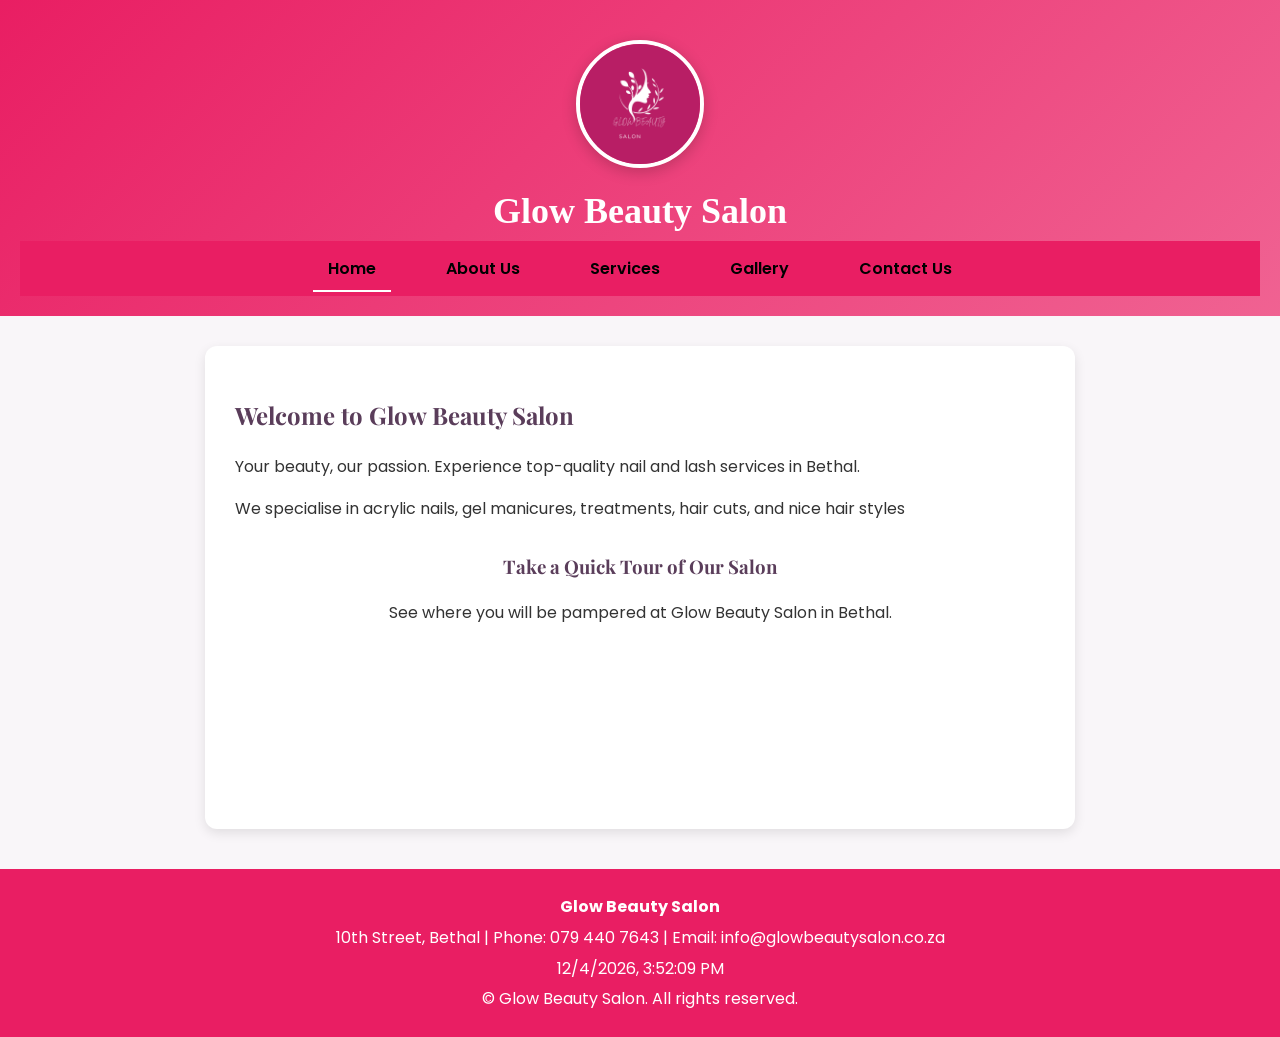
<file: index.html>
<!DOCTYPE html>
<html lang="en">
<head>
    <meta charset="UTF-8">
    <meta name="viewport" content="width=device-width, initial-scale=1.0">
    <title>Home | GLOW BEAUTY SALON | welcome</title>
    <link rel="stylesheet" href="style.css">
    <meta name="description" content="Glow Beauty Salon Bethal offers professional Hair, Nails, Braids and Skincare. Book acrylic nails, manicures and facials today.">
<meta name="keywords" content="beauty salon Bethal, nails Bethal, hair salon, acrylic nails, skincare">
<!-- PUT SCRIPT HERE -->
  <script src="script.js" defer></script>
</head>

<body>
    <header>
  <div class="logo-left">
    <img src="images/logo.png" alt="Glow Beauty Salon Logo">
    <span class="org-name">Glow Beauty Salon</span>
  </div>

  <nav>
    <button class="menu-icon"
    onclick="toggleMenu()">☰</button>
    <ul id="navMenu">
      <li><a href="index.html" 
    class="active">Home</a></li>
      <li><a href="about.html">About Us</a></li>
      <li><a href="services.html">Services</a></li>
      <li><a href="gallery.html">Gallery</a></li>
      <li><a href="contact.html">Contact Us</a></li>
    </ul>
  </nav>
</header>

    <main>
        <div class="card">
        <section>
            <h2>Welcome to Glow Beauty Salon</h2>
            <p>Your beauty, our passion. Experience top-quality nail and lash services in Bethal.</p>
            <p>We specialise in acrylic nails, gel manicures, treatments, hair cuts, and nice hair styles</p>
        </section>
    
        <section>
            <section class="video-container">    
            <h3>Take a Quick Tour of Our Salon</h3>
            <p>See where you will be pampered at Glow Beauty Salon in Bethal.</p>
            
            <iframe
            width="560" 
            height="315" 
             src="https://www.youtube.com/embed/LdLeTcvlXEA?si=s8J_znd-UsJk1Gi0" 
            title="YouTube video player" 
            frameborder="0" 
            allow="accelerometer; autoplay; clipboard-write; encrypted-media; gyroscope; picture-in-picture; web-share" referrerpolicy="strict-origin-when-cross-origin" 
            allowfullscreen>
        </iframe>
        </section>
        </div>
    </main>

<!-- Footer with Live Date + Auto Year -->
<footer>
  <div class="footer-content">
    <p><strong>Glow Beauty Salon</strong></p>
    <p>10th Street, Bethal | Phone: 079 440 7643 | Email: info@glowbeautysalon.co.za</p>
    
    <p id="dateTime"></p> <!-- Live date/time updates here -->
    <p>&copy;<span id="currentYear"></span> Glow Beauty Salon. All rights reserved.</p> <!-- Auto year -->
  </div>
</footer>
</body>
</html>
</file>
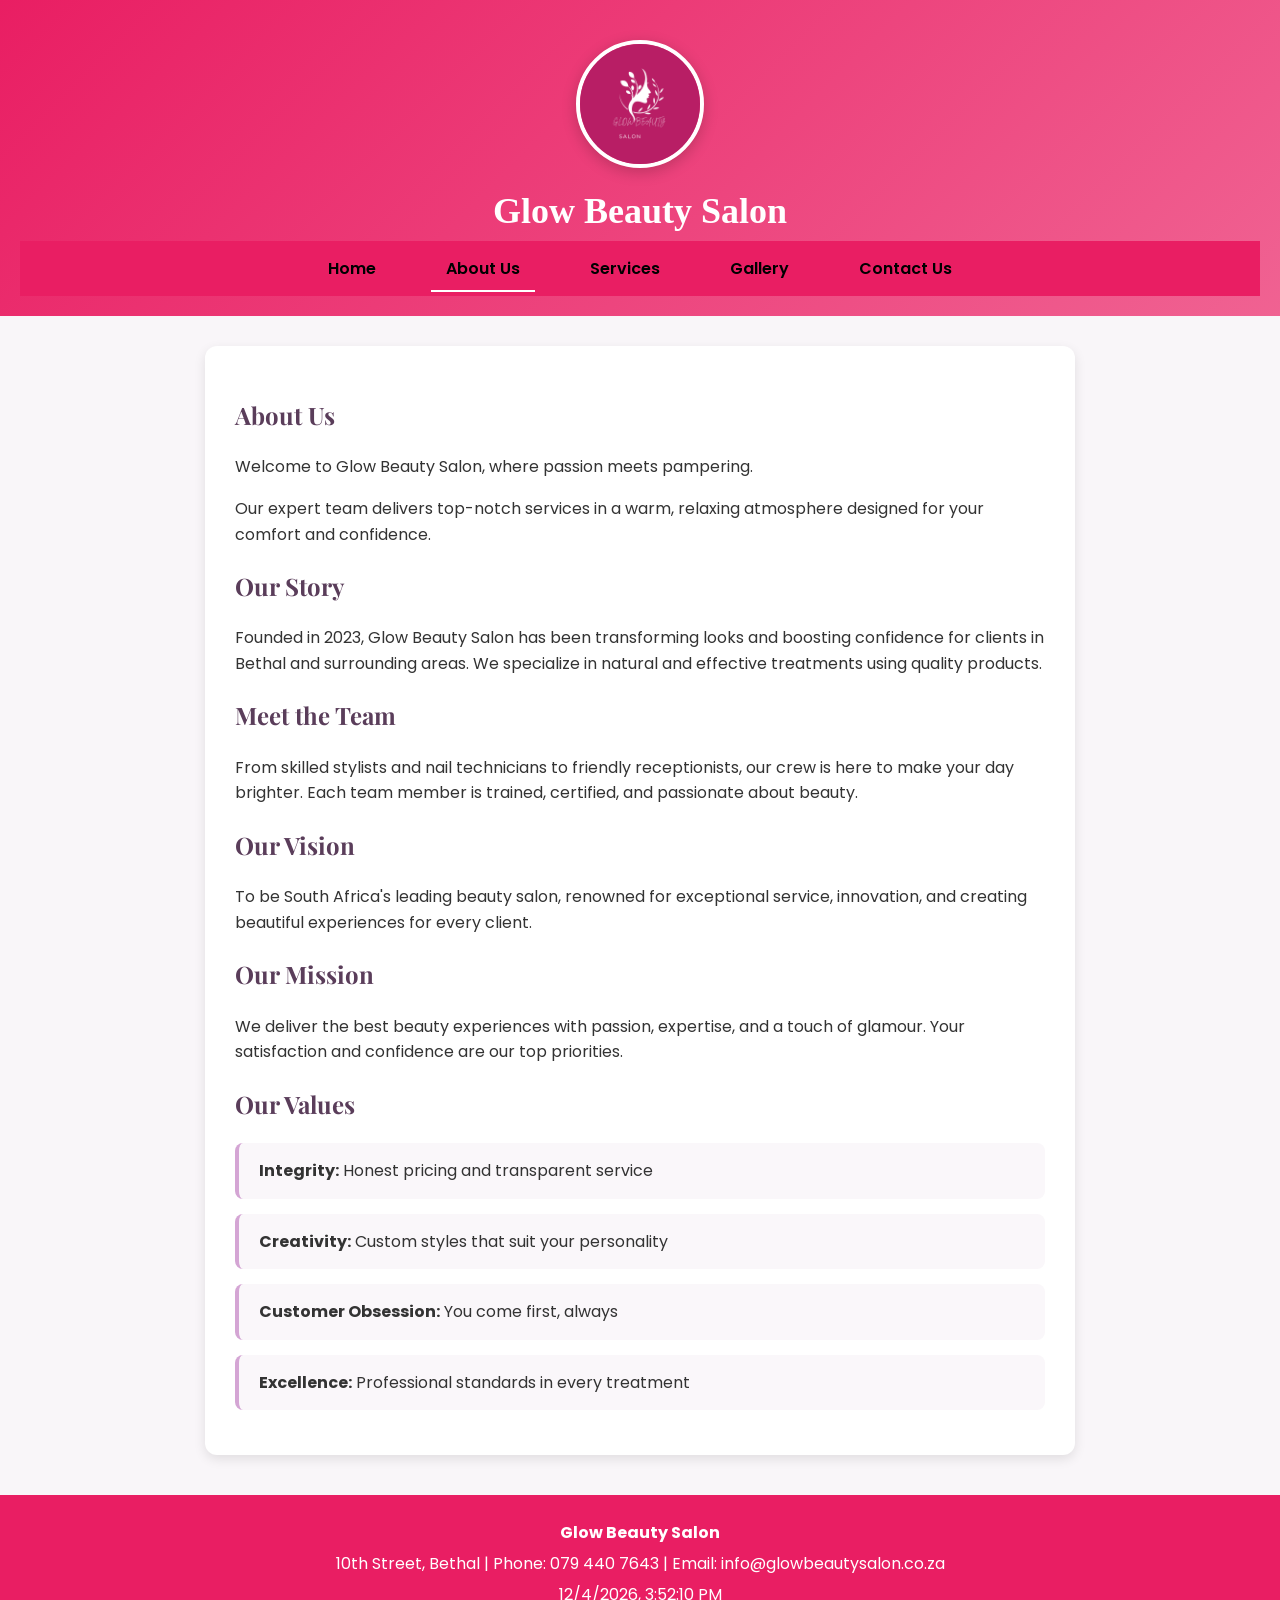
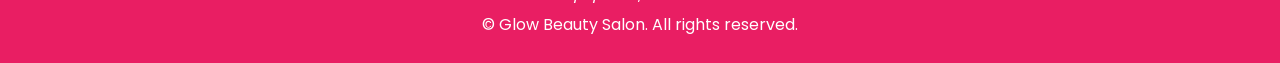
<file: about.html>
<!DOCTYPE html>
<html lang="en">
<head>
    <meta charset="UTF-8">
    <meta name="viewport" content="width=device-width, initial-scale=1.0">
    <title>Contact Us - GLOW BEAUTY SALON </title>
    <link rel="stylesheet" href="style.css"> 
    <meta name="description" content="Glow Beauty Salon Bethal offers professional hair, nails, braids and skincare. Book acrylic nails, manicures and facials today.">
<meta name="keywords" content="beauty salon Bethal, nails Bethal, hair salon, acrylic nails">
<!-- PUT SCRIPT HERE -->
  <script src="script.js" defer></script>
</head>

<body>
    <header>
  <div class="logo-left">
    <img src="images/logo.png" alt="Glow Beauty Salon Logo">
    <span class="org-name">Glow Beauty Salon</span>
  </div>
    
    <nav>
        <button class="menu-icon"
    onclick="toggleMenu()">☰</button>
      <ul id="navMenu">
        <li><a href="index.html">Home</a></li>
        <li><a href="about.html" class="active">About Us</a></li> <!-- 3 lines appear here -->
        <li><a href="services.html">Services</a></li>
        <li><a href="gallery.html">Gallery</a></li>
        <li><a href="contact.html">Contact Us</a></li>
      </ul>
    </nav>
  </header>

  <!-- Main Content -->
  <main class="home-main">
    <div class="card">
      <section>
        <h1>About Us</h1>
        <p>Welcome to Glow Beauty Salon, where passion meets pampering.</p>
        <p>Our expert team delivers top-notch services in a warm, relaxing atmosphere designed for your comfort and confidence.</p>
      </section>
      
      <section>
        <h2>Our Story</h2>
        <p>Founded in 2023, Glow Beauty Salon has been transforming looks and boosting confidence for clients in Bethal and surrounding areas. We specialize in natural and effective treatments using quality products.</p>
      </section>
      
      <section>
        <h2>Meet the Team</h2>
        <p>From skilled stylists and nail technicians to friendly receptionists, our crew is here to make your day brighter. Each team member is trained, certified, and passionate about beauty.</p>
      </section>
      
      <section>
        <h2>Our Vision</h2>
        <p>To be South Africa's leading beauty salon, renowned for exceptional service, innovation, and creating beautiful experiences for every client.</p>
      </section>
      
      <section>
        <h2>Our Mission</h2>
        <p>We deliver the best beauty experiences with passion, expertise, and a touch of glamour. Your satisfaction and confidence are our top priorities.</p>
      </section>
      
      <section>
        <h2>Our Values</h2>
        <ul>
          <li><strong>Integrity:</strong> Honest pricing and transparent service</li>
          <li><strong>Creativity:</strong> Custom styles that suit your personality</li>
          <li><strong>Customer Obsession:</strong> You come first, always</li>
          <li><strong>Excellence:</strong> Professional standards in every treatment</li>
        </ul>
      </section>
    </div>
  </main>

<!-- Footer with Live Date + Auto Year -->
<footer>
  <div class="footer-content">
    <p><strong>Glow Beauty Salon</strong></p>
    <p>10th Street, Bethal | Phone: 079 440 7643 | Email: info@glowbeautysalon.co.za</p>
    
    <p id="dateTime"></p> <!-- Live date/time updates here -->
    <p>&copy;<span id="currentYear"></span> Glow Beauty Salon. All rights reserved.</p> <!-- Auto year -->
  </div>
</footer>
</body>
</html>
</file>
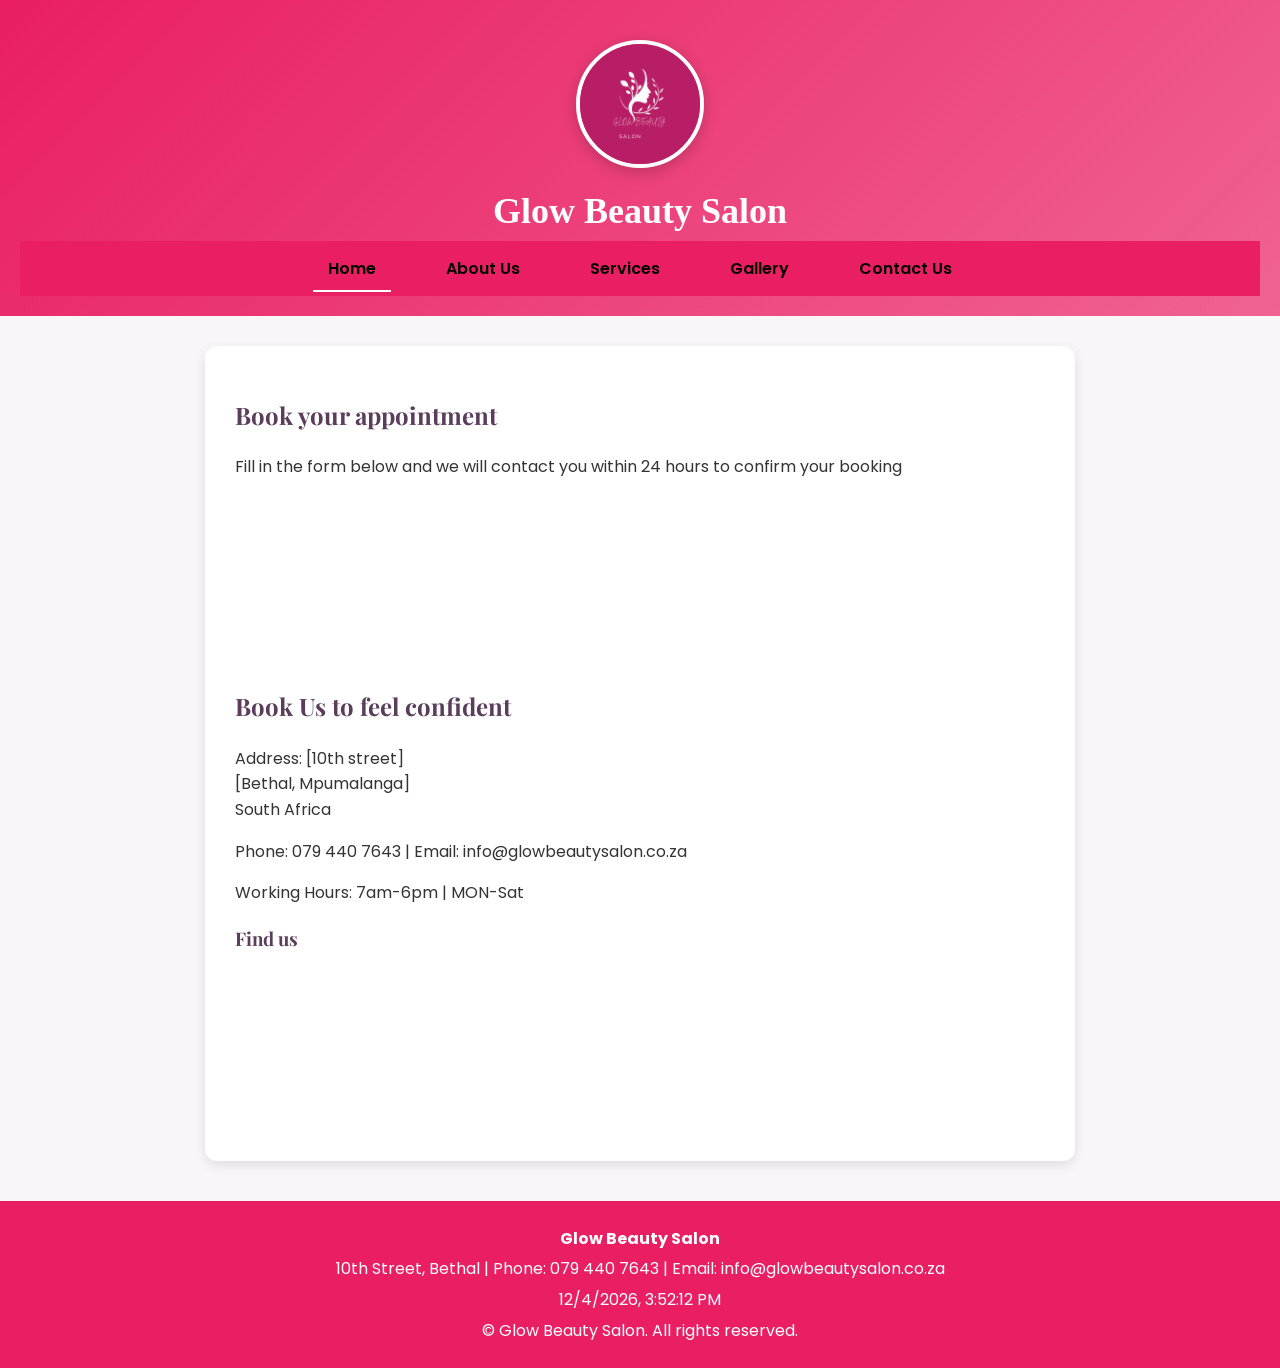
<file: contact.html>
<!DOCTYPE html>
<html lang="en">
<head>
    <meta charset="UTF-8">
    <meta name="viewport" content="width=device-width, initial-scale=1.0">
    <title>Contact Us - GLOW BEAUTY SALON </title>
    <link rel="stylesheet" href="style.css"> 
    <meta name="description" content="Glow Beauty Salon Bethal offers professional hair, nails, braids and skincare. Book acrylic nails, manicures and facials today.">
<meta name="keywords" content="beauty salon Bethal, nails Bethal, hair salon, acrylic nails">
<!-- PUT SCRIPT HERE -->
  <script src="script.js" defer></script>
</head>

<body>
    <header>
  <div class="logo-left">
    <img src="images/logo.png" alt="Glow Beauty Salon Logo">
    <span class="org-name">Glow Beauty Salon</span>
  </div>
  
  <nav>
    <button class="menu-icon"
    onclick="toggleMenu()">☰</button>
    <ul id="navMenu">
      <li><a href="index.html" class="active">Home</a></li>
      <li><a href="about.html">About Us</a></li>
      <li><a href="services.html">Services</a></li>
      <li><a href="gallery.html">Gallery</a></li>
      <li><a href="contact.html">Contact Us</a></li>
    </ul>
  </nav>
</header>

    
    <main>
        <div class="card"> 
        <section>
            <h2>Book your appointment</h2>
            <p>Fill in the form below and we will contact you within 24 hours to confirm your booking</p>

            <div class="form-container">
            <iframe 
            src="https://docs.google.com/forms/d/e/1FAIpQLSfKIK7qQVG1io6HuPpJ74ABXM8djNuO7EXPuwPE5-x5bz_Uag/viewform?embedded=true" 
            width="650" 
            height="800" 
            frameborder="0" 
            marginheight="0" 
            marginwidth="0">
            Loading…
            
        </iframe>
            </div>
        </section>

        <section>
        <h2>Book Us to feel confident</h2>
            <p>Address: [10th street] <br>[Bethal, Mpumalanga]<br>South Africa</p>
            <p>Phone: 079 440 7643 | Email: info@glowbeautysalon.co.za</p>
            <p>Working Hours: 7am-6pm | MON-Sat</p>

            <h3>Find us</h3>

            <iframe src="https://www.google.com/maps/embed?pb=!1m18!1m12!1m3!1d57146.407727036436!2d29.412736258936036!3d-26.466993090121132!2m3!1f0!2f0!3f0!3m2!1i1024!2i768!4f13.1!3m3!1m2!1s0x1eeba043762c09f1%3A0x50d0b42f5dc67631!2sBethal%2C%202310!5e0!3m2!1sen!2sza!4v1777576342127!5m2!1sen!2sza" width="600" height="450" style="border:0;" allowfullscreen="" loading="lazy" referrerpolicy="no-referrer-when-downgrade"></iframe>
            
        </section>
    </div>
    </main>

<!-- Footer with Live Date + Auto Year -->
<footer>
  <div class="footer-content">
    <p><strong>Glow Beauty Salon</strong></p>
    <p>10th Street, Bethal | Phone: 079 440 7643 | Email: info@glowbeautysalon.co.za</p>
    
    <p id="dateTime"></p> <!-- Live date/time updates here -->
    <p>&copy;<span id="currentYear"></span> Glow Beauty Salon. All rights reserved.</p> <!-- Auto year -->
  </div>
</footer>
</body>
</html>
</file>
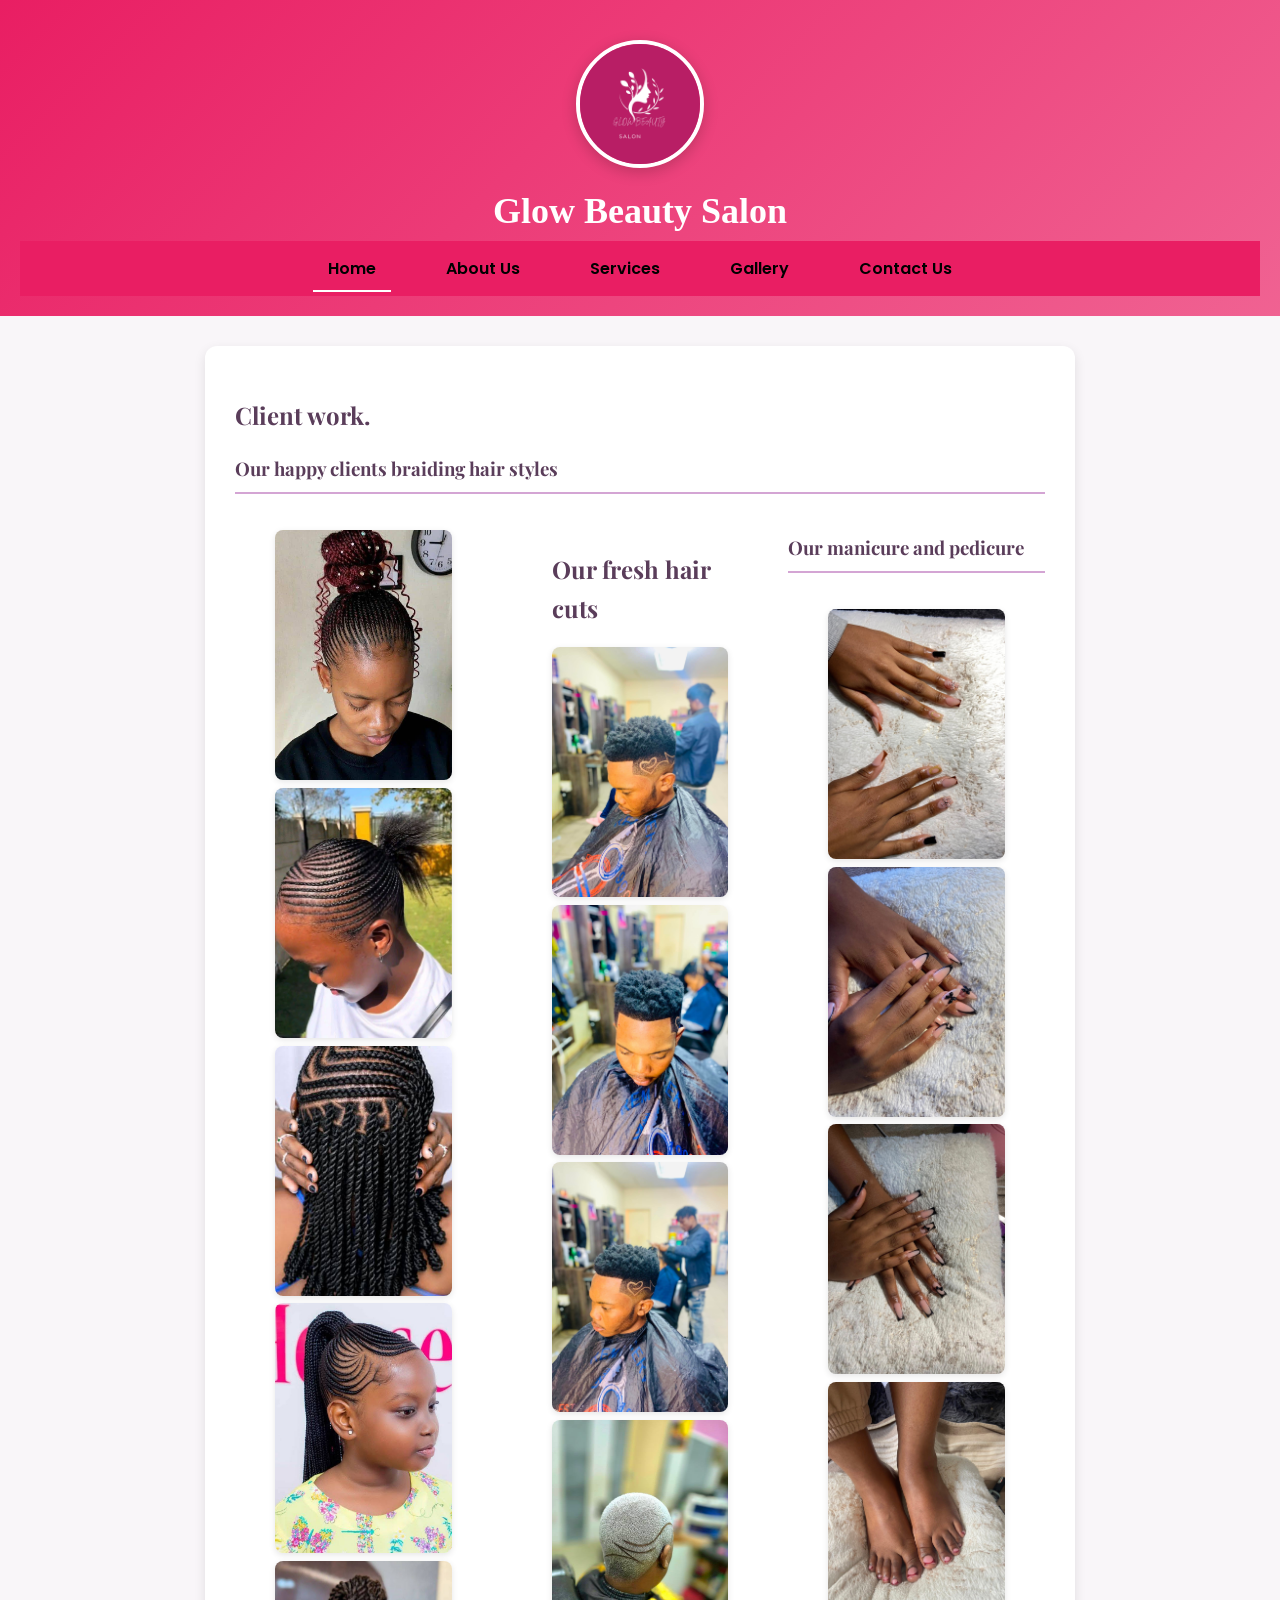
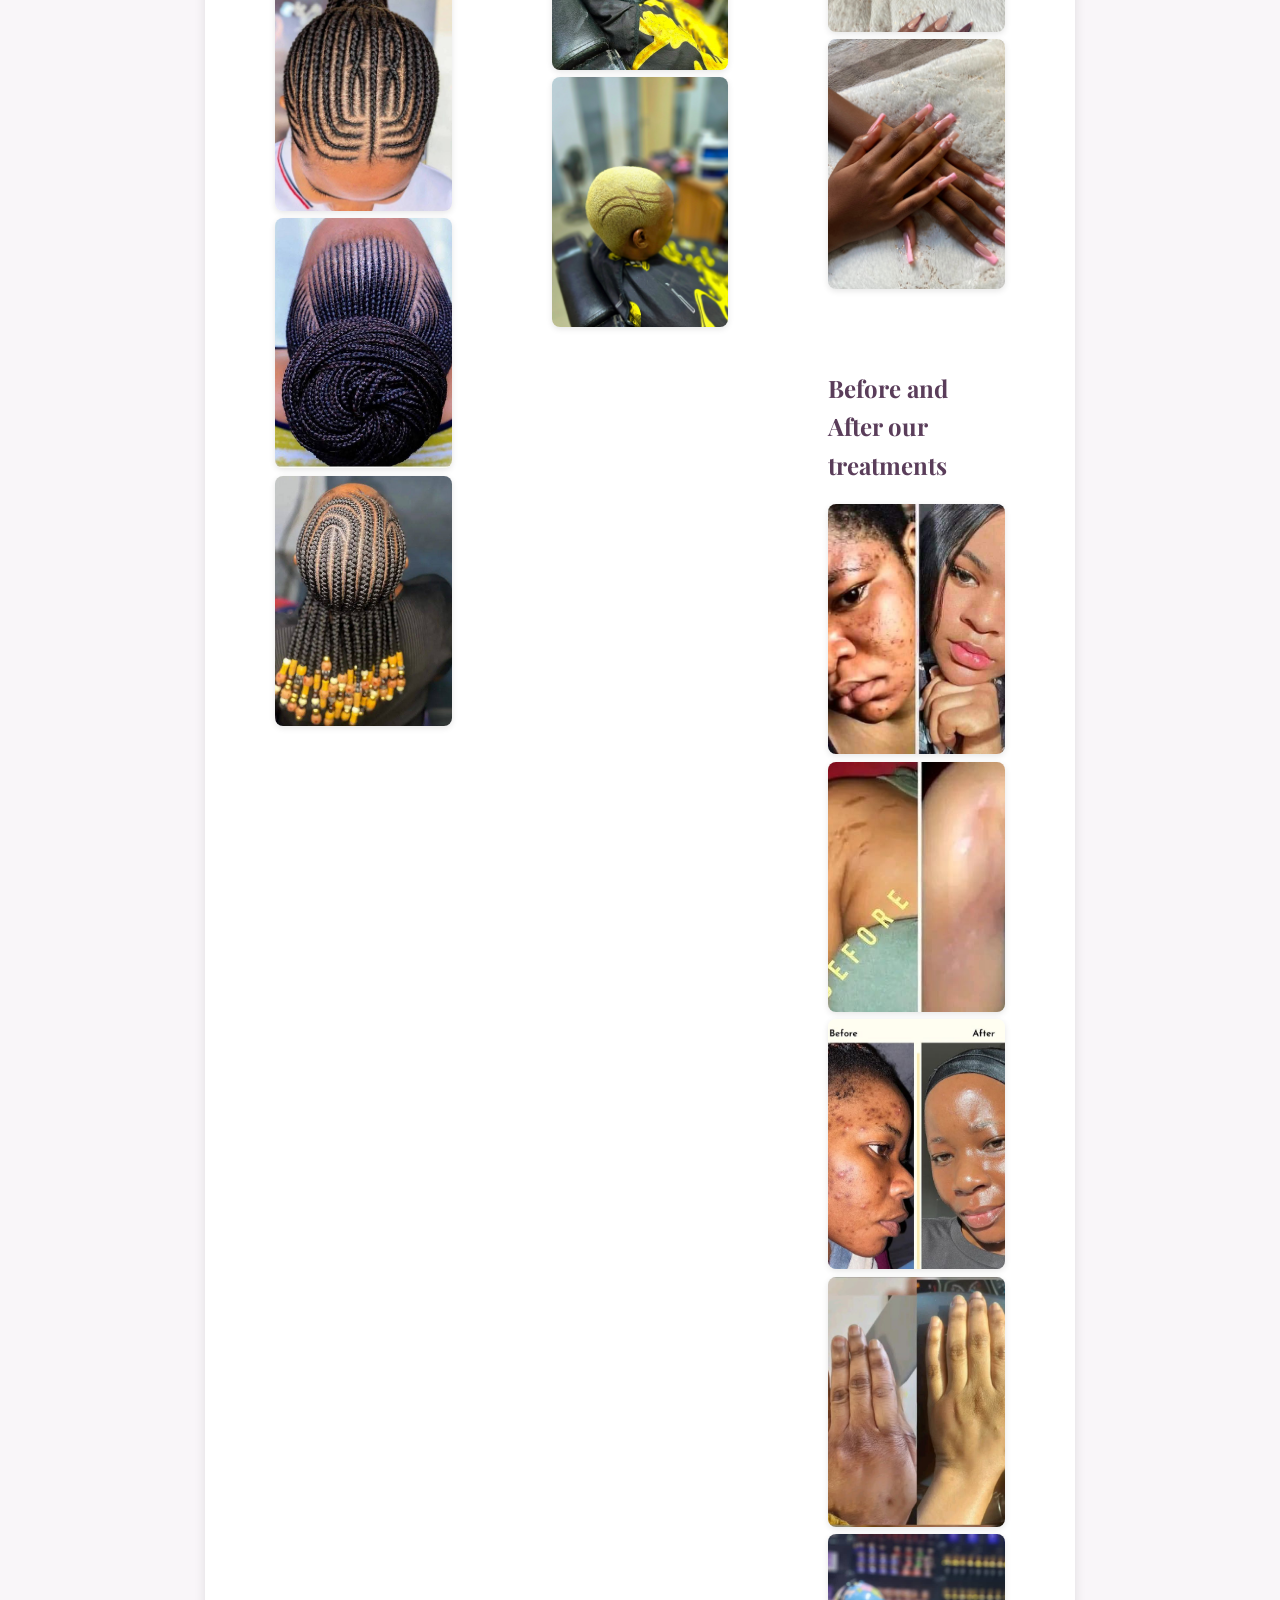
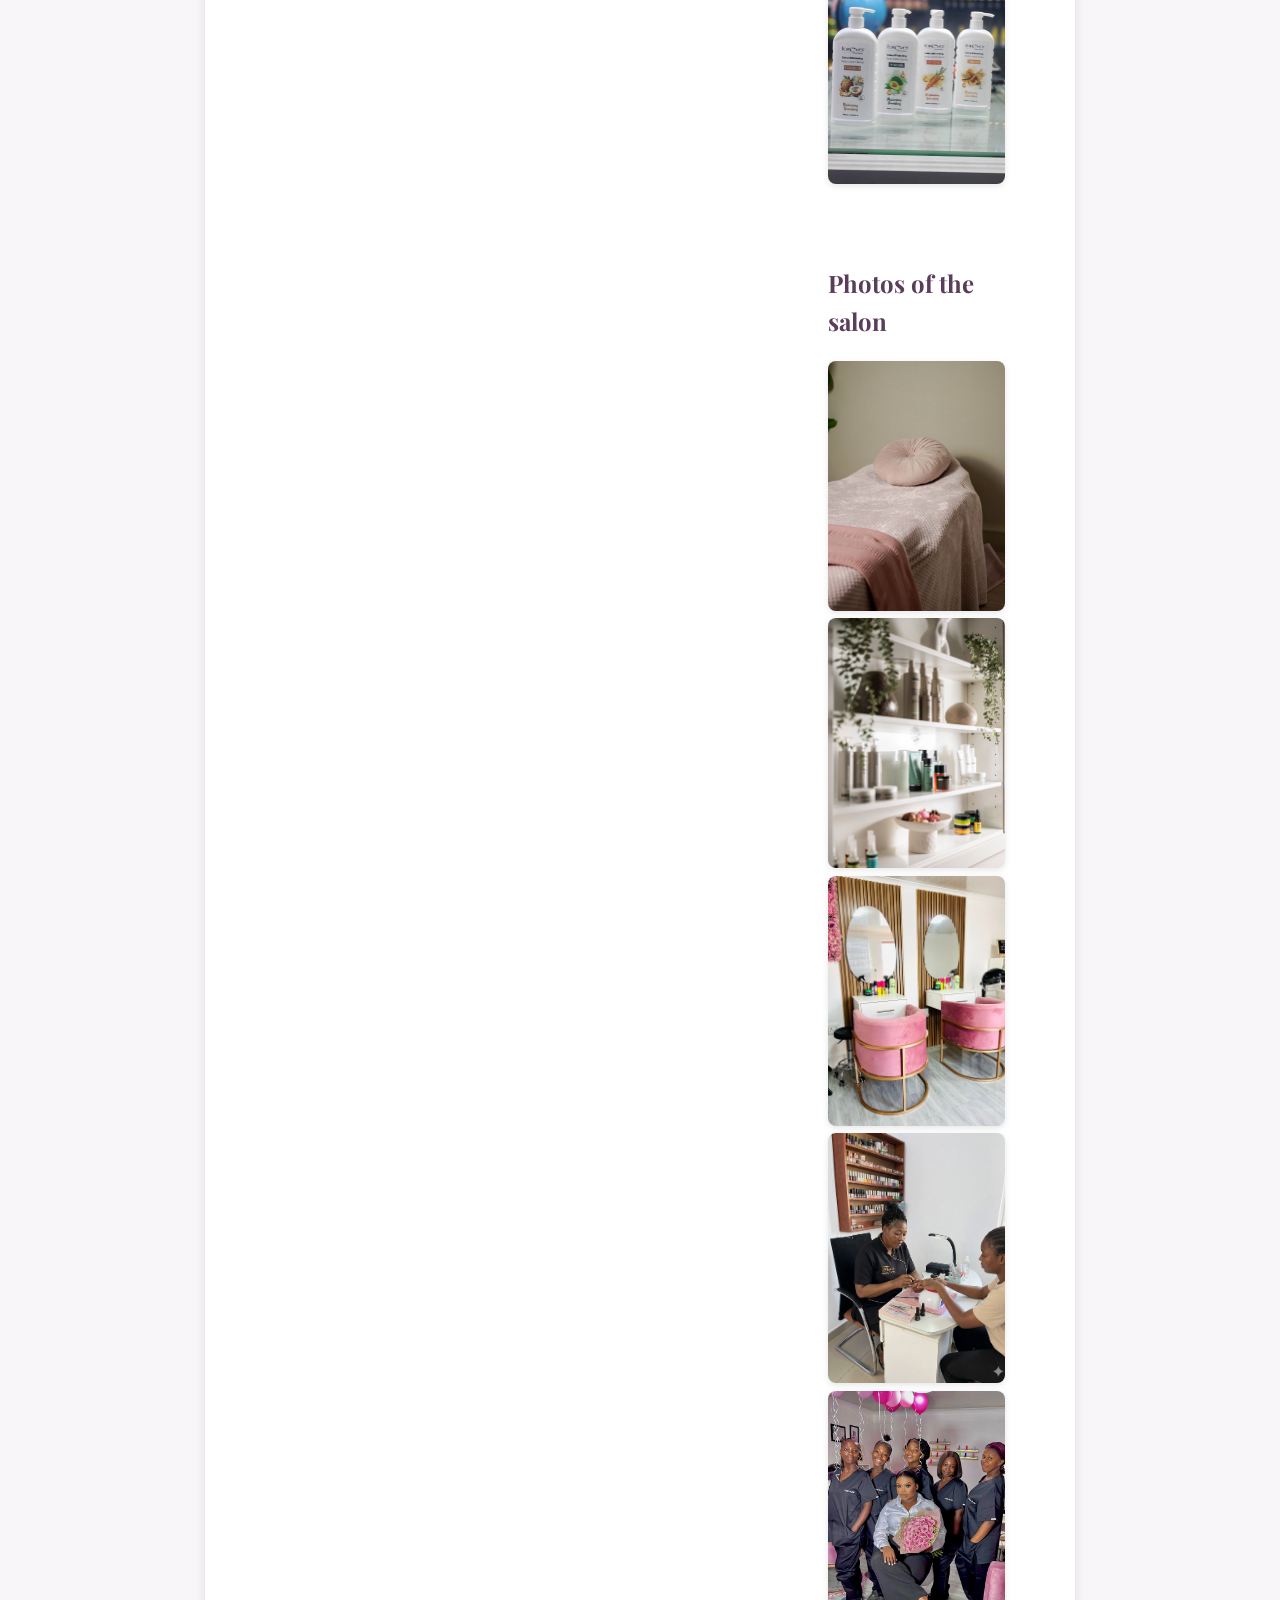
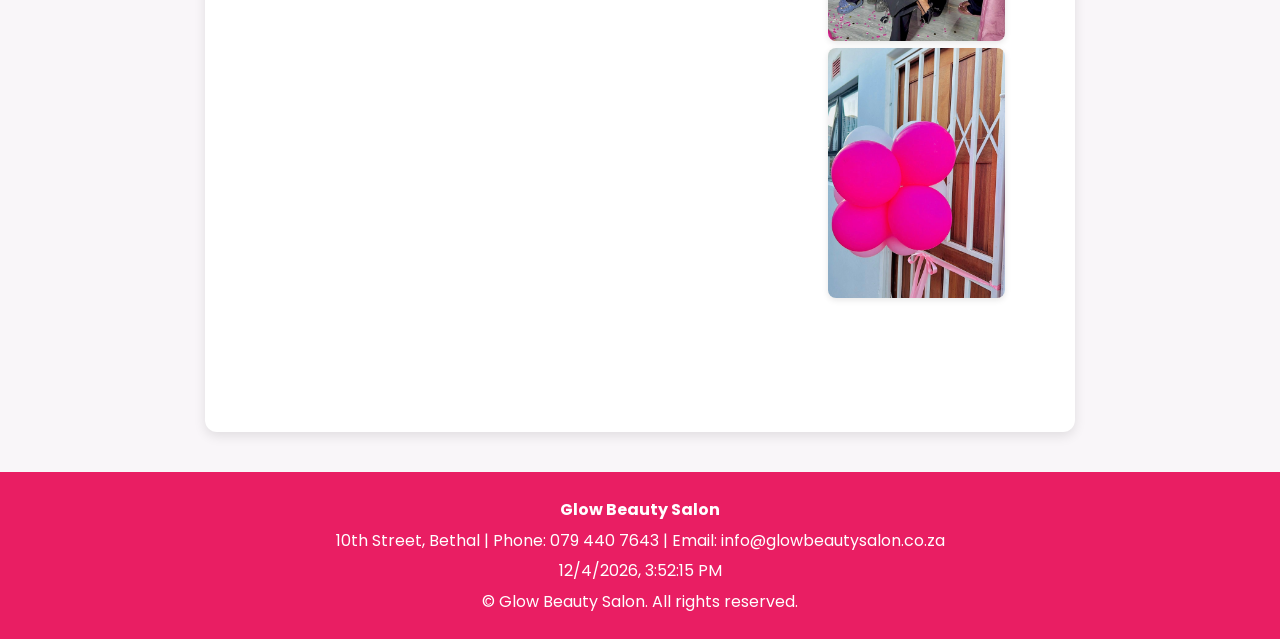
<file: gallery.html>
<!DOCTYPE html>
<html lang="en">
<head>
    <meta charset="UTF-8">
    <meta name="viewport" content="width=device-width, initial-scale=1.0">
    <title>Gallery | GLOW BEAUTY SALON</title>
    <link rel="stylesheet" href="style.css">
    <meta name="description" content="Glow Beauty Salon Bethal offers professional hair, nails, braids and skincare. Book acrylic nails, manicures and facials today.">
<meta name="keywords" content="beauty salon Bethal, nails Bethal, hair salon, acrylic nails">
<!-- PUT SCRIPT HERE -->
  <script src="script.js" defer></script>
</head>

<body>
    <header>
  <div class="logo-left">
    <img src="images/logo.png" alt="Glow Beauty Salon Logo">
    <span class="org-name">Glow Beauty Salon</span>
  </div>
  
  <nav>
    <button class="menu-icon"
    onclick="toggleMenu()">☰</button>
    <ul id="navMenu">
      <li><a href="index.html" class="active">Home</a></li>
      <li><a href="about.html">About Us</a></li>
      <li><a href="services.html">Services</a></li>
      <li><a href="gallery.html">Gallery</a></li>
      <li><a href="contact.html">Contact Us</a></li>
    </ul>
  </nav>
</header>
    
    </nav>
    </header>
    <main>
        <div class="card">
        <section>
            
            <h2>Client work.</h2>


                <!--Hair Braids Section-->
                <div class="gallery-section">
                    <h3>Our happy clients braiding hair styles</h3>
                    <div class="gallery-grid">
                    <figure>          
                  <img src="images/braid1.jpg" alt="straight up"> 
                  <img src="images/braid2.jpg" alt="Hair style"> 
                  <img src="images/braid3.jpg" alt="Phair style"> 
                  <img src="images/braid4.jpg"  alt="hair style"> 
                  <img src="images/braid5.jpg" alt="hair style"> 
                  <img src="images/braid6.jpg" alt="hair style"> 
                  <img src="images/braid7.jpg" alt="braiding"> 
                  </figure>
                  <figure>     
                  <h2>Our fresh hair cuts</h2>
                  <img src="images/haircut1.jpg" alt="trimed cut">  
                  <img src="images/haircut2.jpg" alt="black dyed hair">  
                  <img src="images/haircut3.jpg" alt="styled cut">  
                  <img src="images/haircut4.jpg" alt="trimed cut">  
                  <img src="images/haircut5.jpg" alt="short hair cut">  
                  </figure>
                  <!--Manicure Section-->
                  <div class="gallery-section">  
                  <h3>Our manicure and pedicure</h3>
                  <div class="gallery-grid"> 
                    <figure>                        
                  <img src="images/nail1.jpg" alt="brown nails"> 
                  <img src="images/nail2.jpg" alt="black nails"> 
                  <img src="images/nail3.jpg" alt="black nails"> 
                  <img src="images/nail4.jpg" alt="pedicure"> 
                  <img src="images/nail5.jpg" alt="pink menicure">   
                  </figure>

                  <figure>          
                  <h2>Before and After our treatments</h2>
                  <img src="images/treatment1.jpg" alt="face treatment"> 
                  <img src="images/treatment2.jpg" alt="body treatment"> 
                  <img src="images/treatment3.jpg" alt="face treatmwnt"> 
                  <img src="images/treatment4.jpg" alt="hand treatment"> 
                  <img src="images/treatment5.jpg" alt="lotion"> 
                  </figure> 
                  <figure> 
                  <h2>Photos of the salon</h2>
                  <img src="images/salon1.jpg" alt="skin treatment room"> 
                  <img src="images/salon2.jpg" alt="essentials"> 
                  <img src="images/salon3.jpg" alt="hair section"> 
                  <img src="images/salon4.jpg" alt="nail section"> 
                  <img src="images/salon5.jpg" alt="team crew"> 
                  <img src="images/salon6.jpg" alt="salon building"> 
                  </figure>
                  </div>
</section>
</div>
    </main>

<!-- Footer with Live Date + Auto Year -->
<footer>
  <div class="footer-content">
    <p><strong>Glow Beauty Salon</strong></p>
    <p>10th Street, Bethal | Phone: 079 440 7643 | Email: info@glowbeautysalon.co.za</p>
    
    <p id="dateTime"></p> <!-- Live date/time updates here -->
    <p>&copy;<span id="currentYear"></span> Glow Beauty Salon. All rights reserved.</p> <!-- Auto year -->
  </div>
</footer>
</body>
</html>
</file>
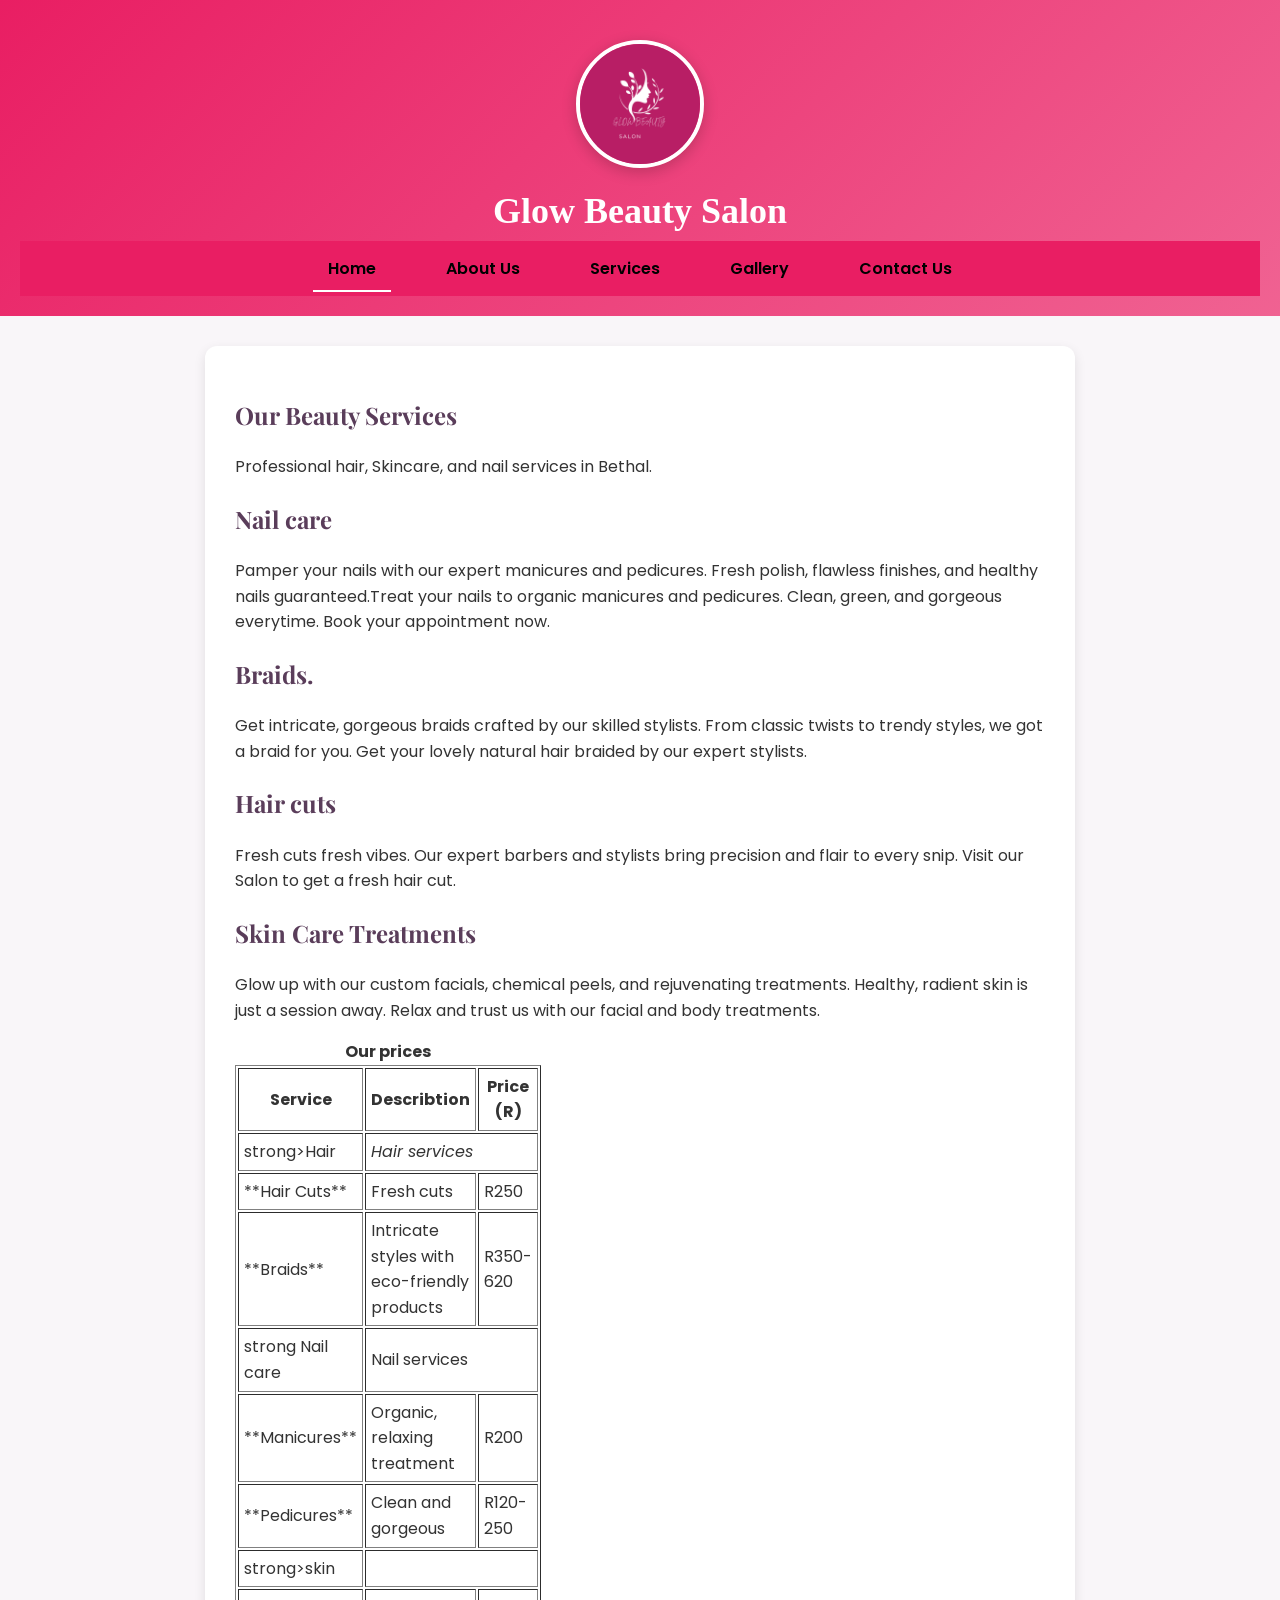
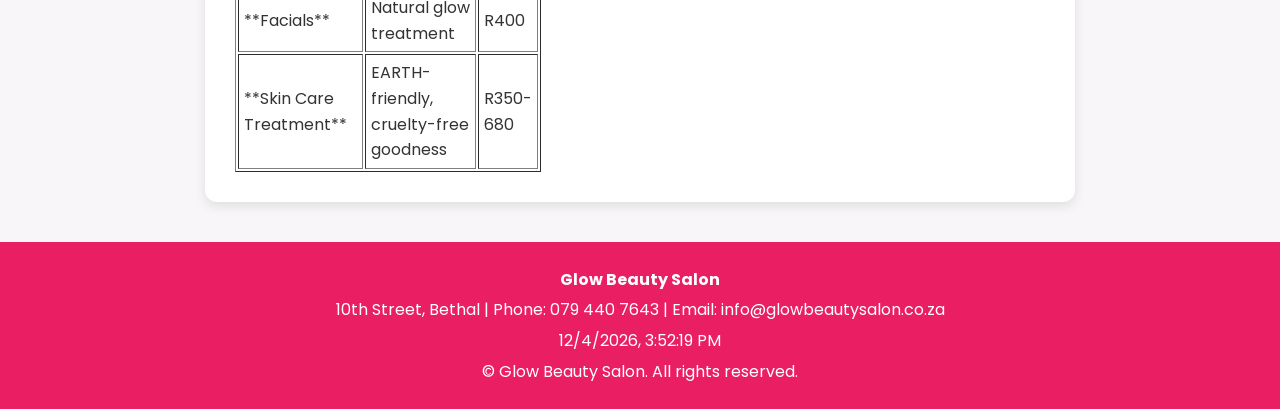
<file: services.html>
<!DOCTYPE html>
<html lang="en">
<head>
    <meta charset="UTF-8">
    <meta name="viewport" content="width=device-width, initial-scale=1.0">
    <title>Services and Prices | GLOW BEAUTY SALON Bethal</title>
    <link rel="stylesheet" href="style.css">
    <meta name="description" content="Glow Beauty Salon Bethal offers professional Hair, Nails, Braids and Skincare. Book acrylic nails, manicures and facials today.">
<meta name="keywords" content="beauty salon Bethal, nails Bethal, hair salon, acrylic nails">
  <!-- PUT SCRIPT HERE -->
  <script src="script.js" defer></script>  
</head>

<body>
    <header>
  <div class="logo-left">
    <img src="images/logo.png" alt="Glow Beauty Salon Logo">
    <span class="org-name">Glow Beauty Salon</span>
  </div>
  
  <nav>
    <button class="menu-icon"
    onclick="toggleMenu()">☰</button>
    <ul id="navMenu">
      <li><a href="index.html" class="active">Home</a></li>
      <li><a href="about.html">About Us</a></li>
      <li><a href="services.html">Services</a></li>
      <li><a href="gallery.html">Gallery</a></li>
      <li><a href="contact.html">Contact Us</a></li>
    </ul>
  </nav>
</header>

    <main>
        <div class="card">
        <section>
            <h2>Our Beauty Services</h2>
            <p> Professional hair, Skincare, and nail services in Bethal.</p>
        </section>

    
    <section>
    
    <h2>Nail care</h2>
    <p> Pamper your nails with our expert manicures and pedicures. Fresh polish, 
        flawless finishes, and healthy nails guaranteed.Treat your nails to organic manicures
        and pedicures. Clean, green, and gorgeous everytime. Book your appointment now.</p>
    <h2>Braids.</h2>
    <p>Get intricate, gorgeous braids crafted by our skilled stylists. From classic 
        twists to trendy styles, we got a braid for you. Get your lovely natural hair 
        braided by our expert stylists.</p>
    <h2>Hair cuts</h2>
    <p>Fresh cuts fresh vibes. Our expert barbers and stylists bring precision and 
        flair to every snip. Visit our Salon to get a fresh hair cut.</p>
    <h2>Skin Care Treatments</h2>
    <p>Glow up with our custom facials, chemical peels, and rejuvenating treatments.
         Healthy, radient skin is just a session away. Relax and trust us with our facial 
         and body treatments.</p>
    </section>

<section>
    <table border="1" width="80" align="down left" cellpadding="5">
        <caption><strong>Our prices</strong></caption>
        <tr>
            <th>Service</th>
            <th>Describtion</th>
            <th>Price (R)</th>
        </tr>
        <tr>
            <td>strong>Hair</strong></td>
            <td colspan="2"><em>Hair services</em></td>
        </tr>
        <tr>
            <td>**Hair Cuts**</td>
            <td>Fresh cuts</td>
            <td>R250</td>
        </tr>
        <tr>
        <td>**Braids**</td>
        <td>Intricate styles with eco-friendly products</td>
        <td>R350-620</td>
        </tr>
        <tr>
            <td>strong Nail care</strong></td>
            <td colspan="2">Nail services</td>
        </tr>
        <tr>
            <td>**Manicures**</td>
            <td>Organic, relaxing treatment</td>
            <td>R200</td>
        </tr>
        <tr>
            <td>**Pedicures**</td>
            <td>Clean and gorgeous</td>
            <td>R120-250</td>
        </tr>
        <tr>
            <td>strong>skin</strong></td>
            <td colspan="2"><Skin treatments></td>
        </tr>
        <tr>
            <td>**Facials**</td>
            <td>Natural glow treatment</td>
            <td>R400</td>
        </tr>
        <tr>
            <td>**Skin Care Treatment**</td>
            <td>EARTH-friendly, cruelty-free goodness</td>
            <td>R350-680</td>
        </tr>
    </table>


</section> 
</div>
    </main>
      
<!-- Footer with Live Date + Auto Year -->
<footer>
  <div class="footer-content">
    <p><strong>Glow Beauty Salon</strong></p>
    <p>10th Street, Bethal | Phone: 079 440 7643 | Email: info@glowbeautysalon.co.za</p>
    
    <p id="dateTime"></p> <!-- Live date/time updates here -->
    <p>&copy;<span id="currentYear"></span> Glow Beauty Salon. All rights reserved.</p> <!-- Auto year -->
  </div>
</footer>
</body>
</html>
</file>
<file: style.css>
/* ===== Google Fonts ===== */
@import url('https://fonts.googleapis.com/css2?family=Playfair+Display:wght@700&family=Poppins:wght@400;600&display=swap');

/* 1. Default = Desktop first */
.menu-icon { display: none !important; }
nav ul { display: flex; justify-content: center; gap: 40px; }

/* 2. Mobile override = only when screen <768px */
@media (max-width: 768px) {
  .menu-icon { display: block !important; }
  nav ul { display: none; flex-direction: column; }
  nav ul.show { display: flex; }
}

/* ===== Base Styles ===== */
body {
  font-family: 'Poppins', sans-serif;
  background: #f9f6f9;
  margin: 0;
  padding: 0;
  color: #333;
  line-height: 1.6;
}
@media (max-width: 768px) {
  .logo-left img {
    width: 50px;  /* smaller on phones */
    height: 50px;
  }
}

h1, h2, h3 {
  font-family: 'Playfair Display', serif;
  color: #5a3d5a;
}
/* Logo sizing - adjust these numbers */
.logo-left img {
  width: 50px;   /* <-- change this to make wider */
  height: 50px;  /* <-- change this to make taller */
  object-fit: contain; /* keeps logo from stretching */
}
/* ===== Header & Nav ===== */
header {
  background: #d4a5d4;
  text-align: center;
  padding: 30px 20px;
}

header img {
  border-radius: 50%;
  width: 100px;
  height: 100px;
  object-fit: cover;
}

header h1 {
  color: white;
  margin: 15px 0 10px 0;
  font-size: 32px;
}

nav ul {
  list-style: none;
  display: flex;
  justify-content: center;
  gap: 30px;
  padding: 0;
  margin: 0;
}

nav a {
  text-decoration: none;
  color: white;
  font-weight: 500;
  font-size: 16px;
  transition: 0.3s;
}

nav a:hover {
  text-decoration: underline;
}

/* ===== Main Layout ===== */
main {
  max-width: 900px;
  margin: 30px auto;
  padding: 0 20px;
}

.card {
  background: #fff;
  border-radius: 12px;
  padding: 30px;
  margin-bottom: 25px;
  box-shadow: 0 4px 12px rgba(0,0,0,0.1);
}

/* ===== Gallery ===== */
.gallery-grid {
  display: grid;
  grid-template-columns: repeat(auto-fit, minmax(250px, 1fr));
  gap: 20px;
  margin-top: 20px;
}

.gallery-grid img {
  width: 100%;
  height: 250px;
  object-fit: cover;
  border-radius: 8px;
  box-shadow: 0 2px 6px rgba(0,0,0,0.1);
  transition: transform 0.3s;
}

.gallery-grid img:hover {
  transform: scale(1.03);
}

.gallery-section {
  margin-bottom: 40px;
}

.gallery-section h3 {
  border-bottom: 2px solid #d4a5d4;
  padding-bottom: 8px;
  margin-bottom: 15px;
}

/* ===== Video & Form Containers ===== */
.video-container,
.form-container {
  margin-top: 30px;
  text-align: center;
}

iframe {
  max-width: 100%;
  border-radius: 8px;
  border: none;
}

/* ===== Services List ===== */
.card ul {
  list-style: none;
  padding: 0;
  margin: 0;
}

.card li {
  border-left: 4px solid #d4a5d4;
  padding: 15px 20px;
  margin-bottom: 15px;
  background: #faf7fa;
  border-radius: 8px;
}
/* ===== Part 3: Implementation of Responsiveness for Mobile ===== */
img, iframe { max-width: 100%; height: auto; }
.card { width: 90%; max-width: 900px; margin: 30px auto; }

/* Mobile <768px - Portrait mode smartphones */
@media (max-width: 768px) {
  body { font-size: 0.95rem; }
  
  /* Stack navigation vertically */
  nav ul { 
    flex-direction: column; 
    gap: 12px; 
    padding: 10px 0; 
  }
  nav a { font-size: 18px; display: block; padding: 8px; }
  
  /* Gallery: 3 columns → 1 column */
  .gallery-grid { grid-template-columns: 1fr; gap: 15px; }
  
  /* Reduce spacing for mobile */
  .card { width: 95%; padding: 20px; margin: 20px auto; }
  header h1 { font-size: 1.5rem; }
  h2 { font-size: 1.3rem; }
  
  /* Make contact form iframe responsive */
  iframe { width: 100% !important; height: 400px !important; }
  
  /* Make services table scroll horizontally */
  table { display: block; overflow-x: auto; white-space: nowrap; }
}

/* Small phones <480px */
@media (max-width: 480px) {
  body { font-size: 0.9rem; }
  .card { padding: 15px; }
}
/* ===== Footer ===== */
footer {
  background: #d4a5d4;
  color: white;
  text-align: center;
  padding: 20px;
  margin-top: 40px;
  font-size: 14px;
}

footer p {
  margin: 0;
}

/* ===== Part 3: Mobile Responsiveness ===== */
.menu-icon {
  display: none;
  font-size: 28px;
  cursor: pointer;
  padding: 10px;
}

nav ul {
  display: flex;
  justify-content: center;
  list-style: none;
  gap: 30px;
  padding: 0;
}

/* Mobile <768px */
@media (max-width: 768px) {
  .menu-icon { display: block; text-align: center; }
  
  nav ul {
    display: none;
    flex-direction: column;
    background-color: #f5f5f5;
    width: 100%;
    gap: 0;
  }
  
  nav ul.show { display: flex; }
  
  nav ul li { border-bottom: 1px solid #ddd; }
  nav ul li a { display: block; padding: 15px; text-align: center; }
  
  .gallery-grid { grid-template-columns: 1fr; }
  img, iframe { max-width: 100%; height: auto; }
  table { display: block; overflow-x: auto; }
  .card { width: 95%; padding: 20px; }
}
/* HEADER - Logo on top, pink background */
header {
  background: linear-gradient(135deg, #e91e63 0%, #f06292 100%);
  padding: 40px 20px 20px;
  text-align: center;
}

.logo-left {
  display: flex;
  flex-direction: column;
  align-items: center;
  gap: 15px;
}

.logo-left img {
  width: 120px;
  height: 120px;
  border-radius: 50%;
  border: 4px solid white;
  box-shadow: 0 4px 15px rgba(0,0,0,0.2);
}

.org-name {
  font-size: 36px;
  font-weight: bold;
  color: white;
  margin: 0;
  font-family: Georgia, serif;
}

/* NAV - Pink bar, horizontal links */
nav {
  background: #e91e63;
  padding: 0;
}

.menu-icon {
  display: none;
  font-size: 28px;
  cursor: pointer;
  padding: 10px 20px;
  color: white;
  background: #d81b60;
  border: none;
  width: 100%;
  text-align: center;
}

nav ul {
  display: flex;
  justify-content: center;
  list-style: none;
  gap: 40px;
  padding: 15px 0;
  margin: 0;
}

nav ul li a {
  color: white;
  text-decoration: none;
  font-size: 18px;
  padding: 8px 5px;
}

nav ul li a:hover, nav ul li a.active {
  border-bottom: 2px solid white;
}

/* MOBILE - Hamburger menu */
@media (max-width: 768px) {
  .menu-icon {
    display: block;
  }
  
  nav ul {
    display: none;
    flex-direction: column;
    gap: 0;
    width: 100%;
  }
  
  nav ul.show {
    display: flex;
  }
  
  nav ul li {
    width: 100%;
    text-align: center;
    border-bottom: 1px solid #f8bbd9;
  }
  
  nav ul li a {
    display: block;
    padding: 15px;
  }
}
/* FOOTER - Pink bar at bottom */
footer {
  background: #e91e63;
  color: white;
  text-align: center;
  padding: 20px 10px;
  margin-top: 40px;
  font-size: 16px;
}

footer p {
  margin: 5px 0;
}

#datetime {
  font-weight: bold;
  font-size: 18px;
}
.menu-icon { display: none; } /* Hide button on desktop */

@media (max-width: 768px) {
  .menu-icon { display: block; } /* Show button only on mobile */
  nav ul { display: none; }
  nav ul.show { display: flex; flex-direction: column; }
}
/* Mobile links = BLACK + bold */
@media (max-width: 768px) {
  nav ul {
    background: white !important; /* Make dropdown background white so black shows */
  }
  
  nav ul li a {
    color: black !important;           /* Black text */
    font-weight: 700 !important;       /* Bold */
    font-size: 18px !important;        
    padding: 15px !important;          
    display: block;
    text-align: center;
    border-bottom: 1px solid #ddd;     /* Light gray line between links */
    text-decoration: none;
  }
  
  nav ul li a:hover,
  nav ul li a.active {
    background: #f2f2f2; /* Light gray highlight when tapped */
    color: black !important;
  }
}
nav ul li a {
  color: black;
  font-weight: 600;
  font-size: 16px;
  text-decoration: none;
  padding: 10px 15px;
}
nav ul li a:hover {
  color: #d63384; /* Pink highlight on hover for desktop */
}
.menu-icon { cursor: pointer; }
</file>
